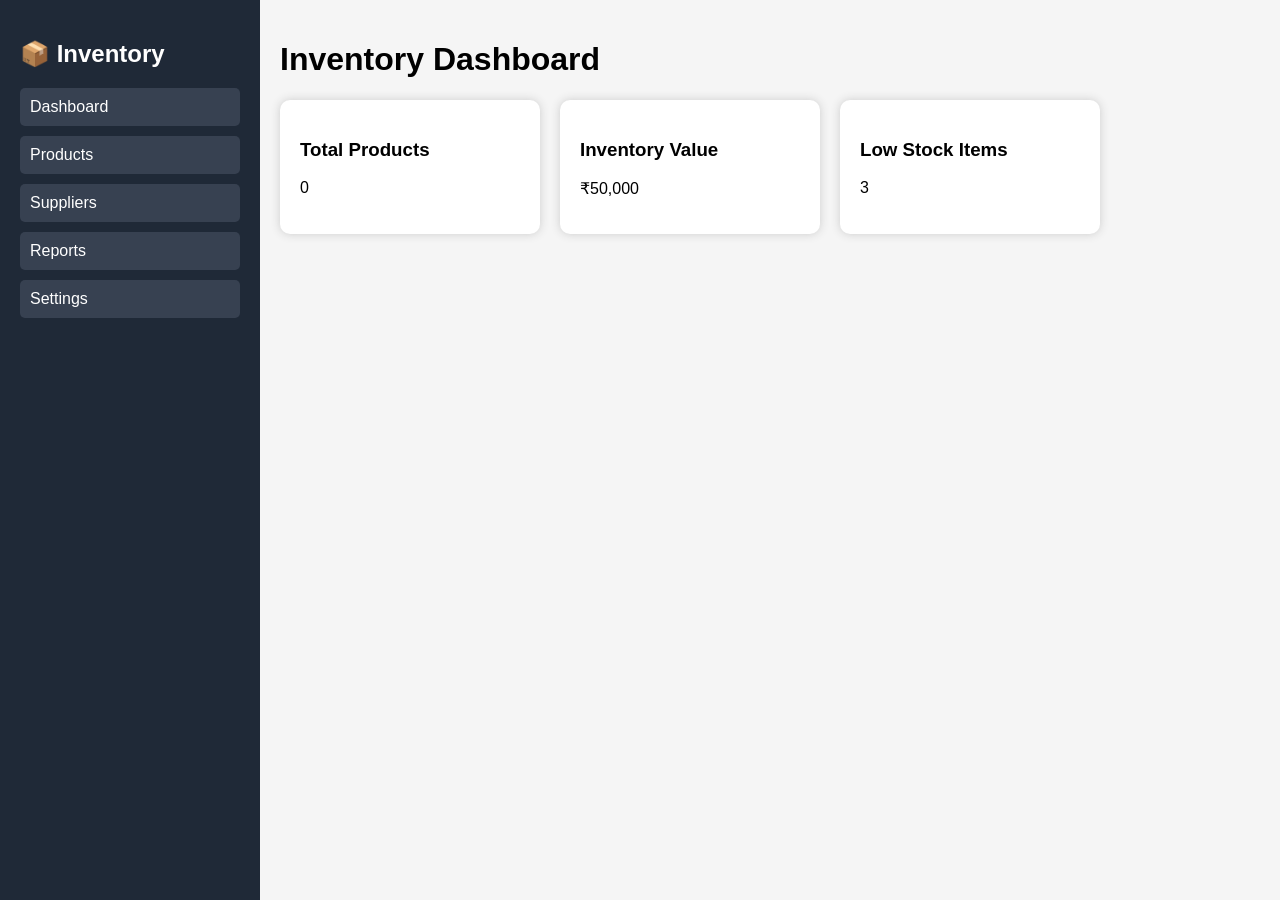
<file: index.html>
<!DOCTYPE html>
<html>
<head>
<title>Inventory Tracker Dashboard</title>
<link rel="stylesheet" href="style.css">
</head>
<body>

<div class="sidebar">
<h2>📦 Inventory</h2>

<a href="index.html">Dashboard</a>
<a href="products.html">Products</a>
<a href="suppliers.html">Suppliers</a>
<a href="reports.html">Reports</a>
<a href="settings.html">Settings</a>
</div>

<div class="main">

<h1>Inventory Dashboard</h1>

<div class="cards">

<div class="card">
<h3>Total Products</h3>
<p id="productCount">0</p>
</div>

<div class="card">
<h3>Inventory Value</h3>
<p>₹50,000</p>
</div>

<div class="card">
<h3>Low Stock Items</h3>
<p>3</p>
</div>

</div>

</div>

<script src="script.js"></script>

</body>
</html>
</file>
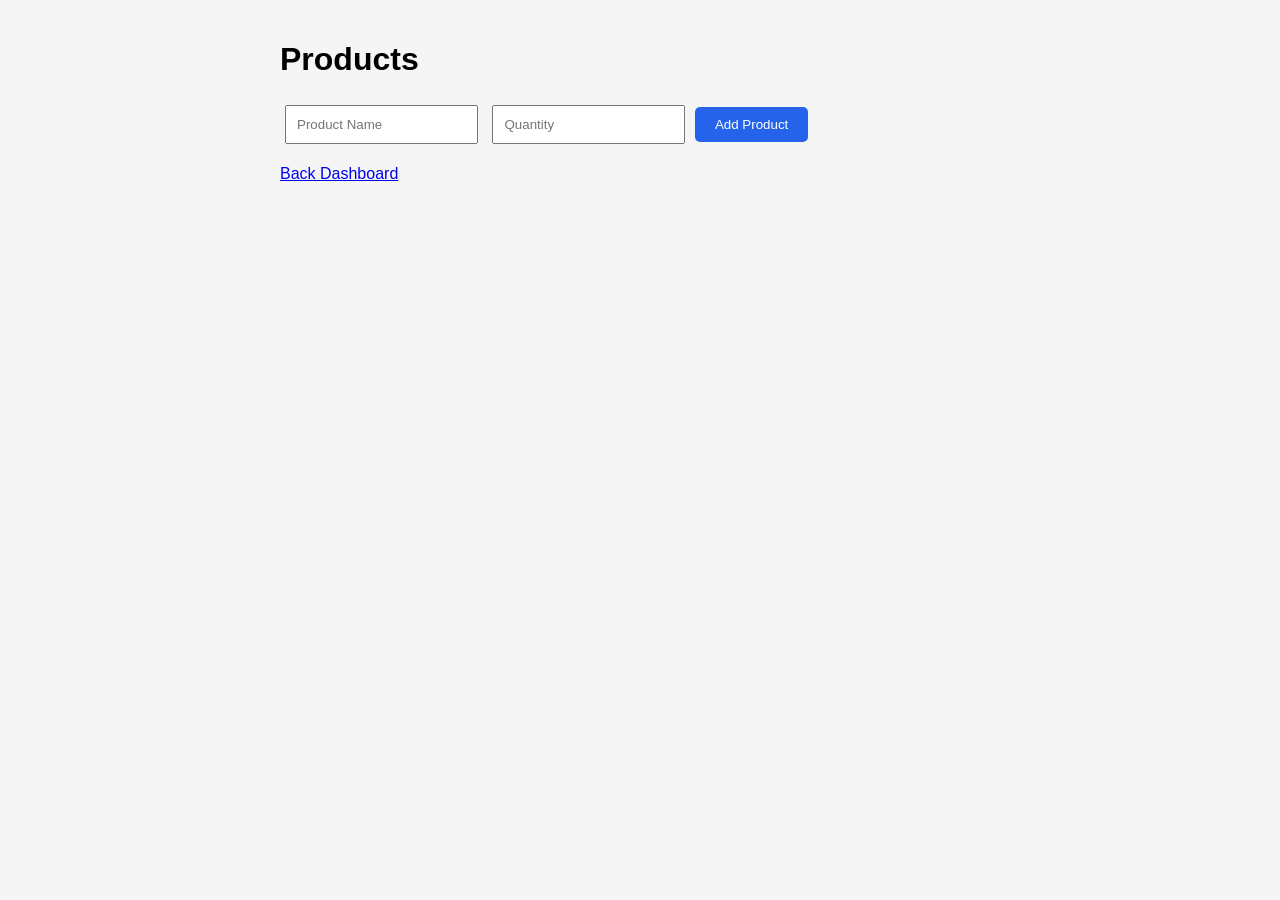
<file: Products.html>
<!DOCTYPE html>
<html>
<head>
<title>Products</title>
<link rel="stylesheet" href="style.css">
</head>
<body>

<div class="main">

<h1>Products</h1>

<input id="productName" placeholder="Product Name">

<input id="productQty" placeholder="Quantity">

<button onclick="addProduct()">
Add Product
</button>

<ul id="productList"></ul>

<a href="index.html">Back Dashboard</a>

</div>

<script src="script.js"></script>

</body>
</html>
</file>
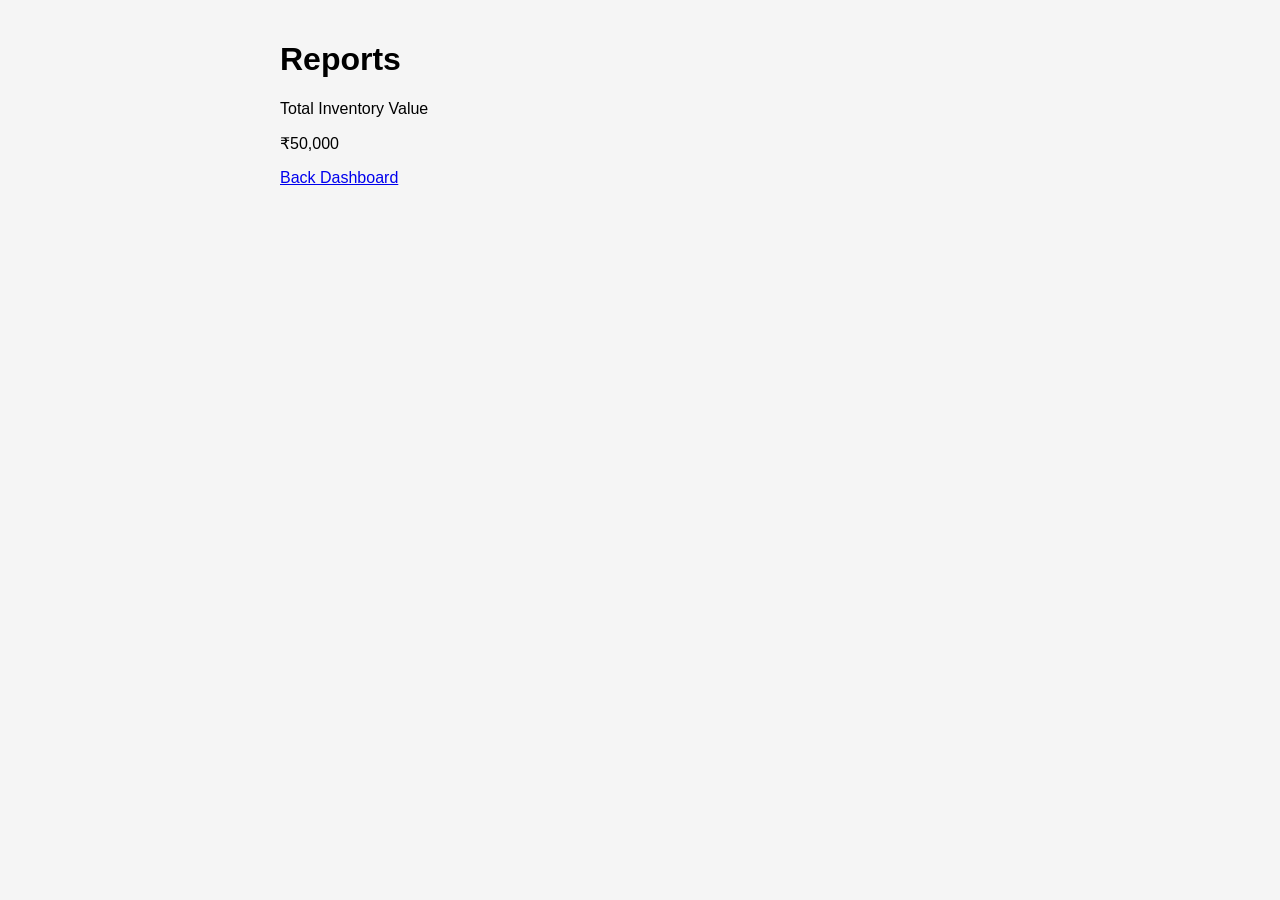
<file: reports.html>
<!DOCTYPE html>
<html>
<head>
<title>Reports</title>
<link rel="stylesheet" href="style.css">
</head>
<body>

<div class="main">

<h1>Reports</h1>

<p>Total Inventory Value</p>
<p>₹50,000</p>

<a href="index.html">Back Dashboard</a>

</div>

</body>
</html>
</file>
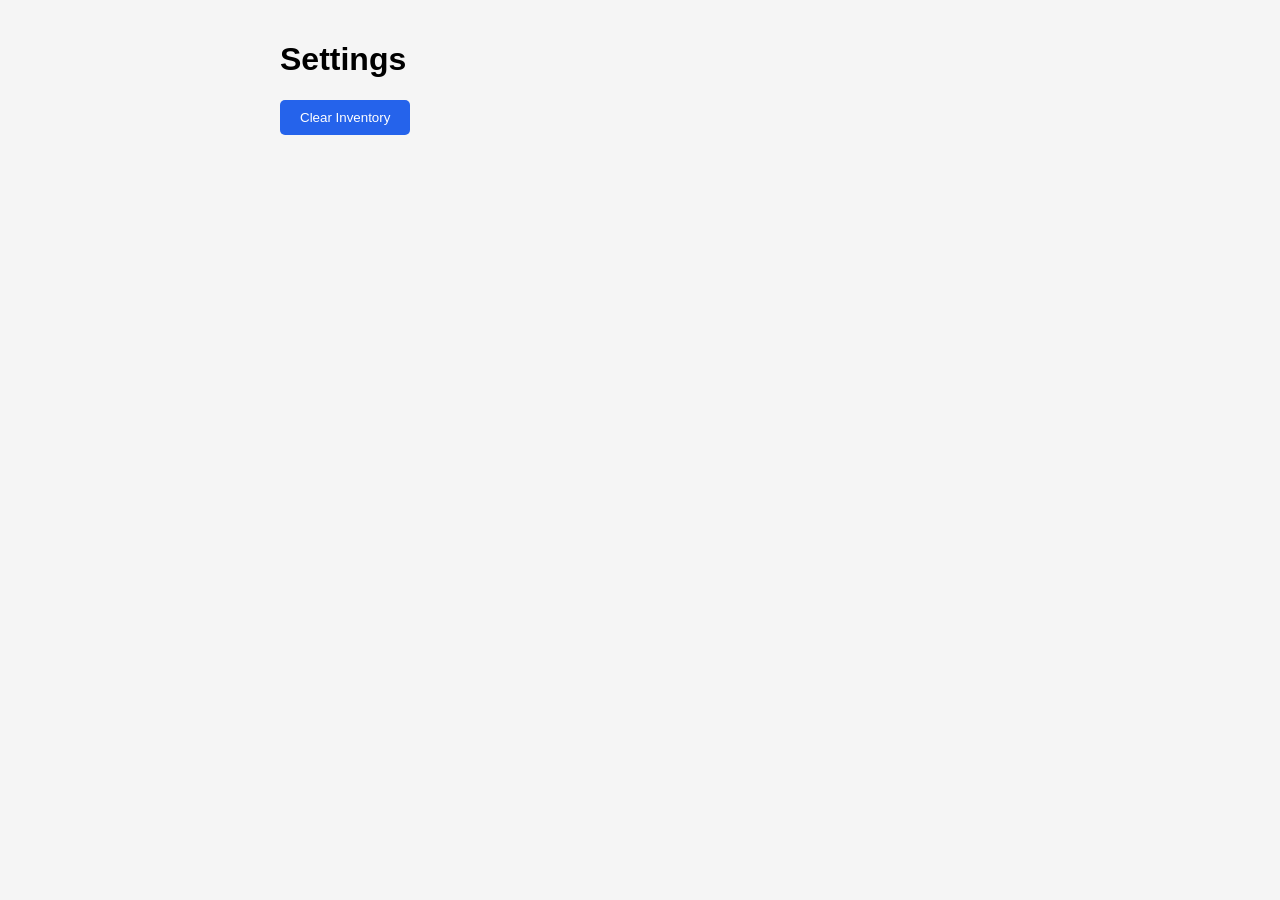
<file: settings.html>
<!DOCTYPE html>
<html>
<head>
<title>Settings</title>
<link rel="stylesheet" href="style.css">
</head>
<body>

<div class="main">

<h1>Settings</h1>

<button onclick="clearProducts()">
Clear Inventory
</button>

</div>

<script src="script.js"></script>

</body>
</html>
</file>
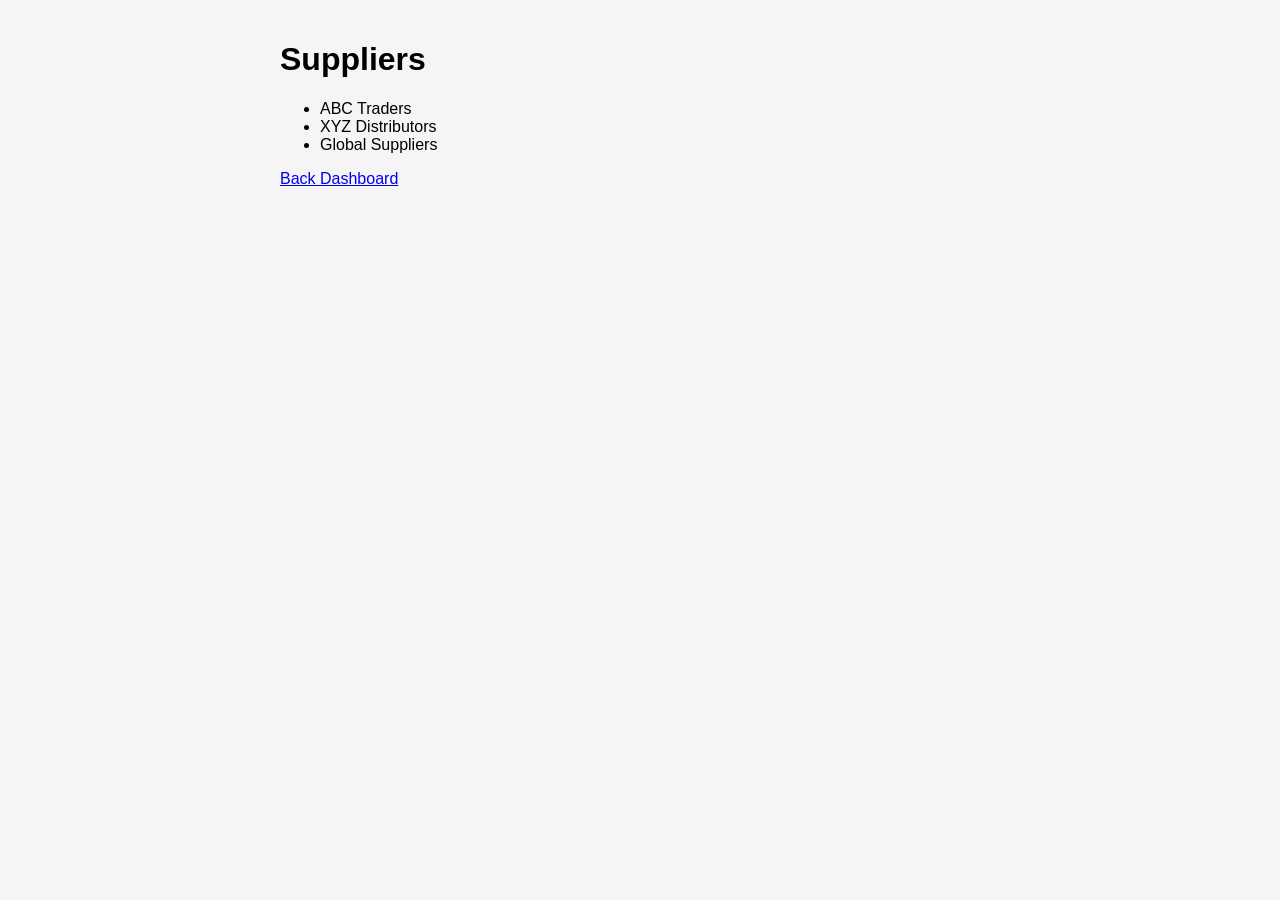
<file: Suppliers.html>
<!DOCTYPE html>
<html>
<head>
<title>Suppliers</title>
<link rel="stylesheet" href="style.css">
</head>
<body>

<div class="main">

<h1>Suppliers</h1>

<ul>
<li>ABC Traders</li>
<li>XYZ Distributors</li>
<li>Global Suppliers</li>
</ul>

<a href="index.html">Back Dashboard</a>

</div>

</body>
</html>
</file>
<file: style.css>
body{
margin:0;
font-family:Arial;
background:#f5f5f5;
}

.sidebar{
width:220px;
height:100vh;
background:#1f2937;
position:fixed;
padding:20px;
}

.sidebar h2{
color:white;
}

.sidebar a{
display:block;
color:white;
padding:10px;
margin-top:10px;
text-decoration:none;
background:#374151;
border-radius:5px;
}

.main{
margin-left:260px;
padding:20px;
}

.cards{
display:flex;
gap:20px;
}

.card{
background:white;
padding:20px;
width:220px;
border-radius:10px;
box-shadow:0 0 10px #ccc;
}

input{
padding:10px;
margin:5px;
}

button{
padding:10px 20px;
background:#2563eb;
color:white;
border:none;
border-radius:5px;
}
</file>
